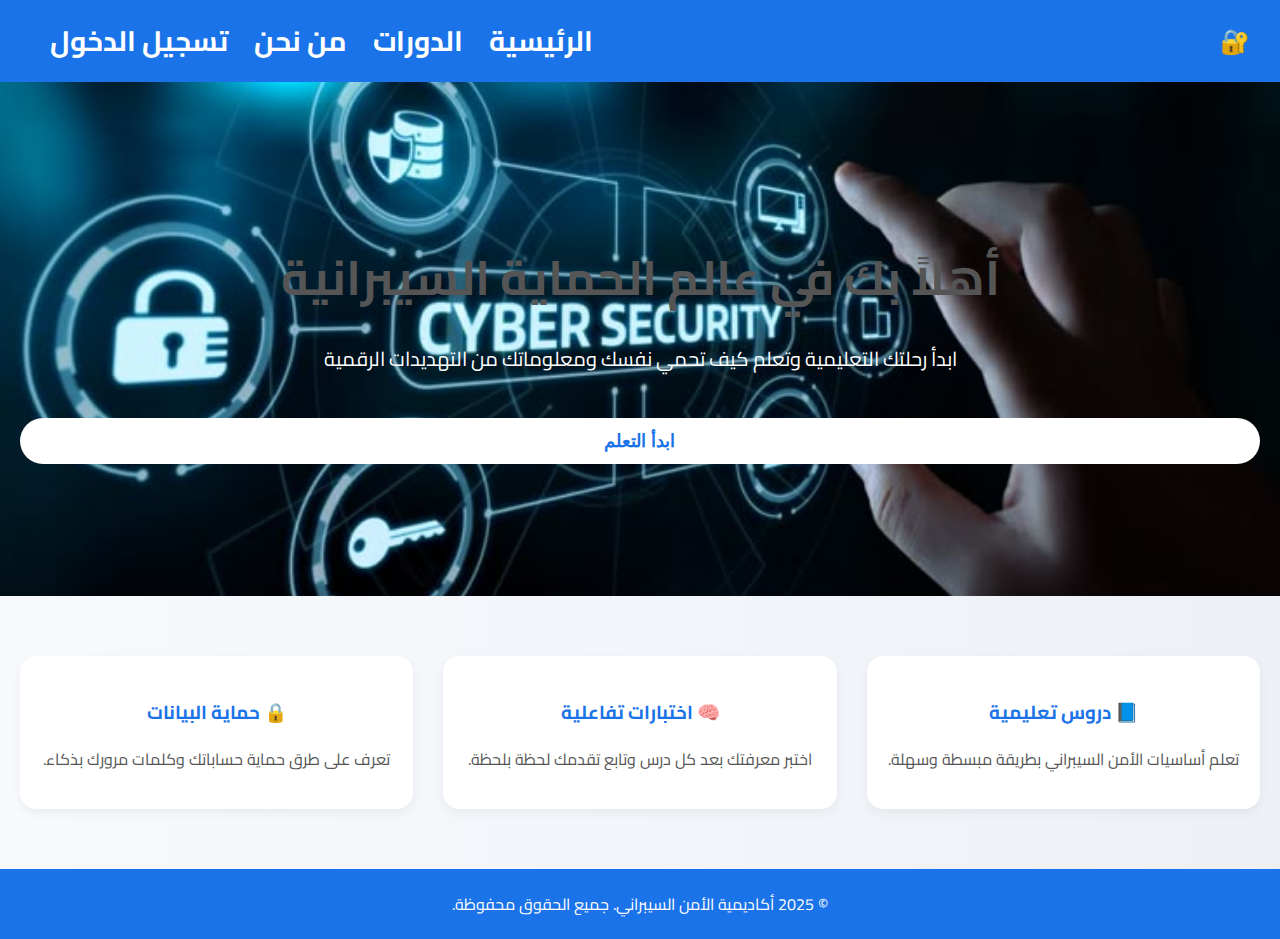
<file: cybersecurity1/index.html>
<!DOCTYPE html>
<html lang="ar" dir="rtl">
<head>
  <meta charset="UTF-8">
  <meta name="viewport" content="width=device-width, initial-scale=1">
  <title>أكاديمية الأمن السيبراني</title>
  <link rel="stylesheet" href="styles.css">
  <style>
    body {
      margin: 0;
      font-family: 'Cairo', sans-serif;
      background-color: #f4f6f9;
    }

    header {
      background-color: #1a73e8;
      color: white;
      display: flex;
      justify-content: space-between;
      align-items: center;
      padding: 15px 30px;
    }

    header h1 {
      margin: 0;
      font-size: 24px;
    }

    nav a {
      color: white;
      text-decoration: none;
      margin-left: 20px;
      font-weight: bold;
    }

    .hero {
      background: url('images/cyber-bg.jpg') center/cover no-repeat;
      color: white;
      padding: 120px 20px;
      text-align: center;
    }

    .hero h2 {
      font-size: 48px;
      margin-bottom: 20px;
    }

    .hero p {
      font-size: 20px;
      margin-bottom: 30px;
    }

    .hero a button {
      font-size: 18px;
      padding: 12px 30px;
      border-radius: 25px;
      background-color: #fff;
      color: #1a73e8;
      border: none;
      font-weight: bold;
      cursor: pointer;
      transition: 0.3s;
    }

    .hero a button:hover {
      background-color: #e6f0ff;
    }

    .features {
      display: grid;
      grid-template-columns: repeat(auto-fit, minmax(250px, 1fr));
      gap: 30px;
      padding: 60px 20px;
      text-align: center;
    }

    .feature-card {
      background-color: #ffffff;
      padding: 20px;
      border-radius: 16px;
      box-shadow: 0 4px 10px rgba(0, 0, 0, 0.05);
    }

    .feature-card h3 {
      color: #1a73e8;
      margin-bottom: 10px;
    }

    .feature-card p {
      font-size: 16px;
      color: #555;
    }

    footer {
      text-align: center;
      padding: 20px;
      background-color: #1a73e8;
      color: white;
    }

    @media (max-width: 600px) {
      .hero h2 {
        font-size: 32px;
      }
      .hero p {
        font-size: 18px;
      }
    }
  </style>
</head>
<body>

  <header>
    <h1>🔐 أكاديمية الأمن السيبراني</h1>
    <nav>
      <a href="index.html">الرئيسية</a>
      <a href="courses.html">الدورات</a>
      <a href="about.html">من نحن</a>
      <a href="login.html">تسجيل الدخول</a>
    </nav>
  </header>

  <div class="hero">
    <h2>أهلاً بك في عالم الحماية السيبرانية</h2>
    <p>ابدأ رحلتك التعليمية وتعلم كيف تحمي نفسك ومعلوماتك من التهديدات الرقمية</p>
    <a href="courses.html"><button>ابدأ التعلم</button></a>
  </div>

  <section class="features">
    <div class="feature-card">
      <h3>📘 دروس تعليمية</h3>
      <p>تعلم أساسيات الأمن السيبراني بطريقة مبسطة وسهلة.</p>
    </div>
    <div class="feature-card">
      <h3>🧠 اختبارات تفاعلية</h3>
      <p>اختبر معرفتك بعد كل درس وتابع تقدمك لحظة بلحظة.</p>
    </div>
    <div class="feature-card">
      <h3>🔒 حماية البيانات</h3>
      <p>تعرف على طرق حماية حساباتك وكلمات مرورك بذكاء.</p>
    </div>
  </section>

  <footer>
    © 2025 أكاديمية الأمن السيبراني. جميع الحقوق محفوظة.
  </footer>

</body>
</html>
</file>
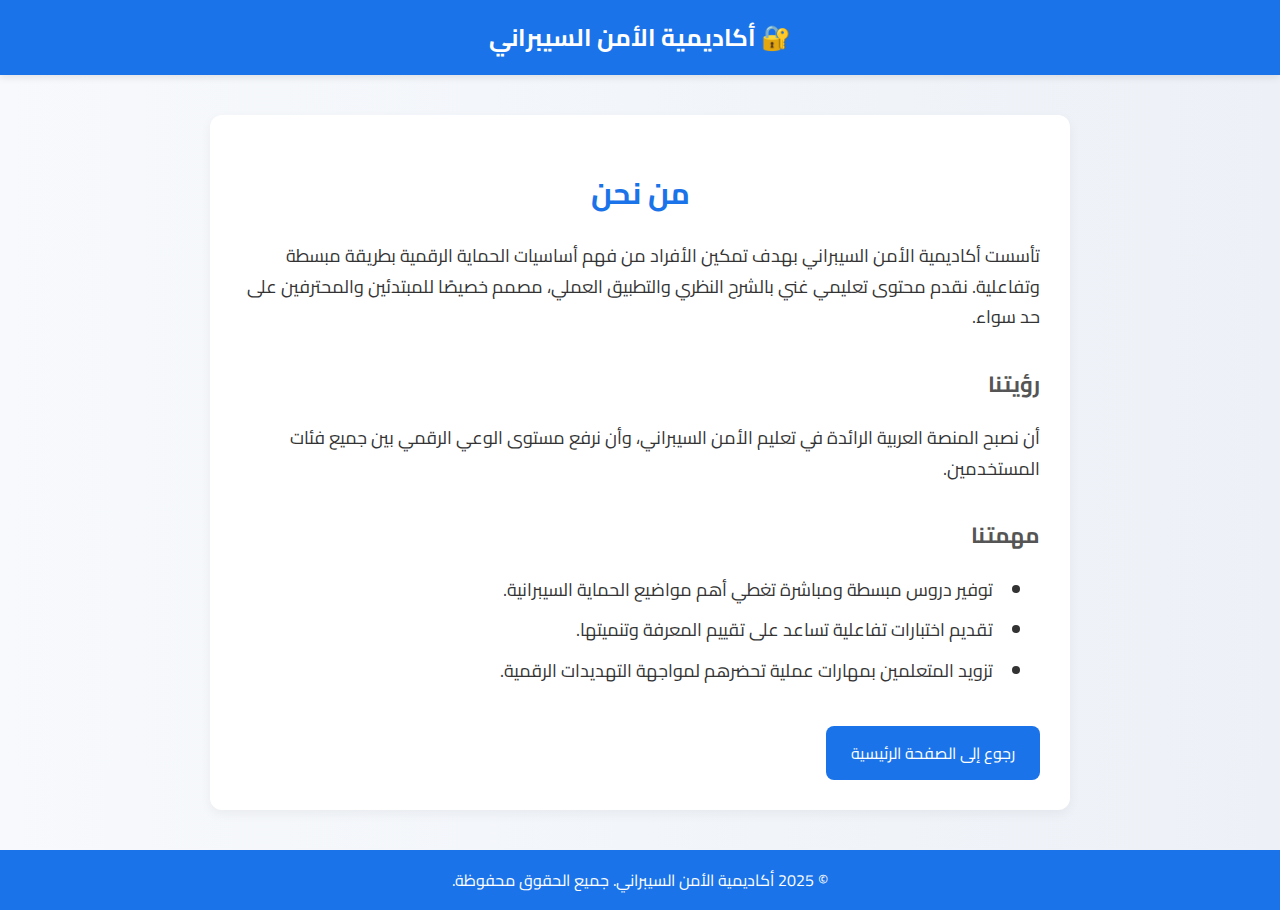
<file: about.html>
<!DOCTYPE html>
<html lang="ar" dir="rtl">
<head>
  <meta charset="UTF-8">
  <meta name="viewport" content="width=device-width, initial-scale=1">
  <title>من نحن - أكاديمية الأمن السيبراني</title>
  <link rel="stylesheet" href="styles.css">
  <style>
    body {
      margin: 0;
      font-family: 'Cairo', sans-serif;
      background-color: #f4f6f9;
      color: #333;
    }
    header {
      background-color: #1a73e8;
      color: white;
      text-align: center;
      padding: 15px;
      font-size: 24px;
      font-weight: bold;
    }
    .about-container {
      max-width: 800px;
      margin: 40px auto;
      background: white;
      padding: 30px;
      border-radius: 12px;
      box-shadow: 0 4px 12px rgba(0,0,0,0.05);
    }
    .about-container h1 {
      color: #1a73e8;
      margin-bottom: 20px;
      text-align: center;
    }
    .about-container p {
      line-height: 1.7;
      margin-bottom: 15px;
      font-size: 18px;
    }
    .about-container ul {
      list-style: disc inside;
      margin-bottom: 20px;
    }
    .about-container ul li {
      margin-bottom: 10px;
    }
    .about-container a.btn {
      display: inline-block;
      margin-top: 20px;
      padding: 12px 25px;
      background-color: #1a73e8;
      color: white;
      text-decoration: none;
      border-radius: 8px;
      transition: 0.3s;
    }
    .about-container a.btn:hover {
      background-color: #155ab6;
    }
    footer {
      text-align: center;
      padding: 15px;
      background: #1a73e8;
      color: white;
      margin-top: 40px;
    }
  </style>
</head>
<body>

  <header>🔐 أكاديمية الأمن السيبراني</header>

  <div class="about-container">
    <h1>من نحن</h1>
    <p>
      تأسست أكاديمية الأمن السيبراني بهدف تمكين الأفراد من فهم أساسيات الحماية الرقمية بطريقة مبسطة وتفاعلية.
      نقدم محتوى تعليمي غني بالشرح النظري والتطبيق العملي، مصمم خصيصًا للمبتدئين والمحترفين على حد سواء.
    </p>
    <h2>رؤيتنا</h2>
    <p>
      أن نصبح المنصة العربية الرائدة في تعليم الأمن السيبراني، وأن نرفع مستوى الوعي الرقمي بين جميع فئات المستخدمين.
    </p>
    <h2>مهمتنا</h2>
    <ul>
      <li>توفير دروس مبسطة ومباشرة تغطي أهم مواضيع الحماية السيبرانية.</li>
      <li>تقديم اختبارات تفاعلية تساعد على تقييم المعرفة وتنميتها.</li>
      <li>تزويد المتعلمين بمهارات عملية تحضرهم لمواجهة التهديدات الرقمية.</li>
    </ul>
    <a href="index.html" class="btn">رجوع إلى الصفحة الرئيسية</a>
  </div>

  <footer>© 2025 أكاديمية الأمن السيبراني. جميع الحقوق محفوظة.</footer>

</body>
</html>
</file>
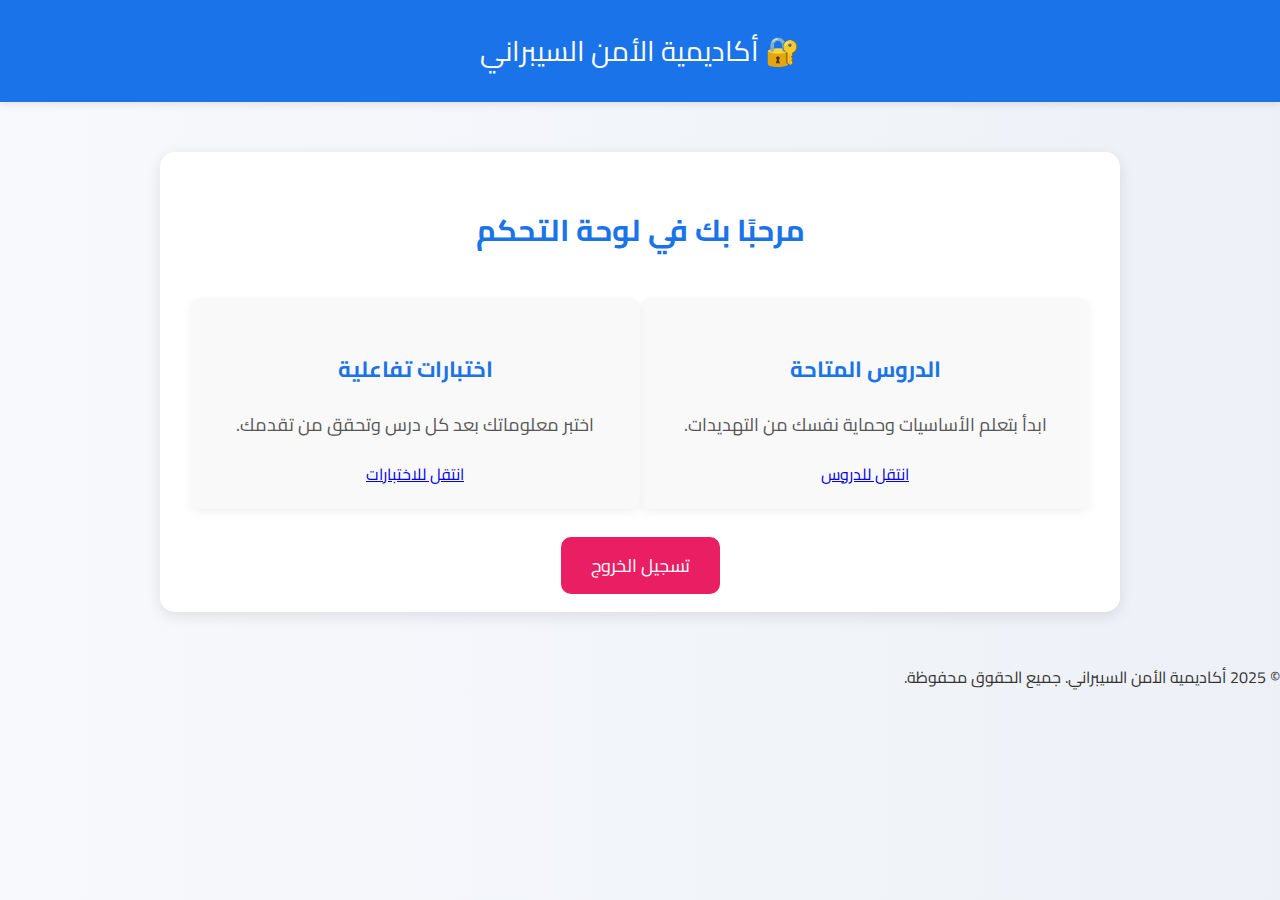
<file: dashboard.html>
<!DOCTYPE html>
<html lang="ar">
<head>
  <meta charset="UTF-8">
  <title>لوحة التحكم</title>
  <link rel="stylesheet" href="styles.css">
  <style>
    .dashboard-container {
      padding: 30px;
      max-width: 900px;
      margin: 50px auto;
      background-color: #fff;
      border-radius: 15px;
      box-shadow: 0 4px 15px rgba(0, 0, 0, 0.1);
    }

    .dashboard-container h1 {
      color: #1a73e8;
      text-align: center;
      margin-bottom: 40px;
    }

    .dashboard-container .menu {
      display: flex;
      justify-content: space-between;
      margin-bottom: 40px;
    }

    .dashboard-container .menu div {
      width: 48%;
      padding: 20px;
      background-color: #f9f9f9;
      border-radius: 10px;
      box-shadow: 0 4px 10px rgba(0, 0, 0, 0.05);
      text-align: center;
    }

    .dashboard-container .menu div h2 {
      color: #1a73e8;
      margin-bottom: 20px;
    }

    .dashboard-container .menu div p {
      color: #555;
      font-size: 18px;
    }

    .dashboard-container .logout-button {
      text-align: center;
      margin-top: 40px;
    }

    .dashboard-container .logout-button a {
      padding: 12px 30px;
      background-color: #e91e63;
      color: white;
      text-decoration: none;
      border-radius: 10px;
      font-size: 18px;
      transition: 0.3s;
    }

    .dashboard-container .logout-button a:hover {
      background-color: #c2185b;
    }
  </style>
</head>
<body>

  <header>🔐 أكاديمية الأمن السيبراني</header>

  <div class="dashboard-container">
    <h1>مرحبًا بك في لوحة التحكم</h1>
    
    <div class="menu">
      <div>
        <h2>الدروس المتاحة</h2>
        <p>ابدأ بتعلم الأساسيات وحماية نفسك من التهديدات.</p>
        <a href="courses.html">انتقل للدروس</a>
      </div>
      <div>
        <h2>اختبارات تفاعلية</h2>
        <p>اختبر معلوماتك بعد كل درس وتحقق من تقدمك.</p>
        <a href="tests.html">انتقل للاختبارات</a>
      </div>
    </div>

    <div class="logout-button">
      <a href="login.html">تسجيل الخروج</a>
    </div>
  </div>

  <footer>© 2025 أكاديمية الأمن السيبراني. جميع الحقوق محفوظة.</footer>

</body>
</html>
</file>
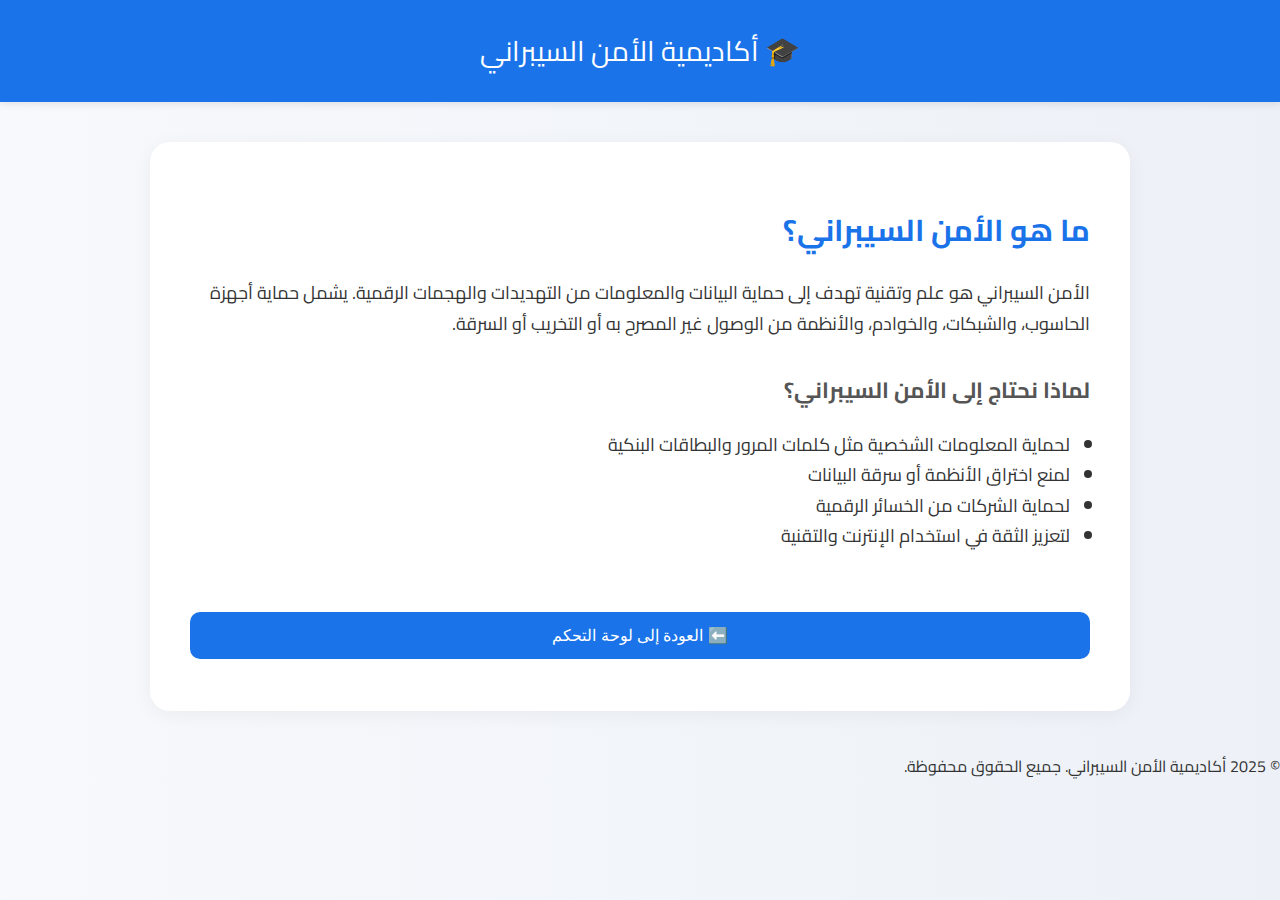
<file: lesson.html>
<!DOCTYPE html>
<html lang="ar">
<head>
  <meta charset="UTF-8">
  <title>ما هو الأمن السيبراني؟</title>
  <link rel="stylesheet" href="styles.css">
</head>
<body>

  <header>🎓 أكاديمية الأمن السيبراني</header>

  <div class="container">
    <h1>ما هو الأمن السيبراني؟</h1>

    <p>
      الأمن السيبراني هو علم وتقنية تهدف إلى حماية البيانات والمعلومات من التهديدات والهجمات الرقمية.
      يشمل حماية أجهزة الحاسوب، والشبكات، والخوادم، والأنظمة من الوصول غير المصرح به أو التخريب أو السرقة.
    </p>

    <h2>لماذا نحتاج إلى الأمن السيبراني؟</h2>
    <ul>
      <li>لحماية المعلومات الشخصية مثل كلمات المرور والبطاقات البنكية</li>
      <li>لمنع اختراق الأنظمة أو سرقة البيانات</li>
      <li>لحماية الشركات من الخسائر الرقمية</li>
      <li>لتعزيز الثقة في استخدام الإنترنت والتقنية</li>
    </ul>

    <br>
    <a href="dashboard.html">
      <button>⬅️ العودة إلى لوحة التحكم</button>
    </a>
  </div>

  <footer>© 2025 أكاديمية الأمن السيبراني. جميع الحقوق محفوظة.</footer>

</body>
</file>
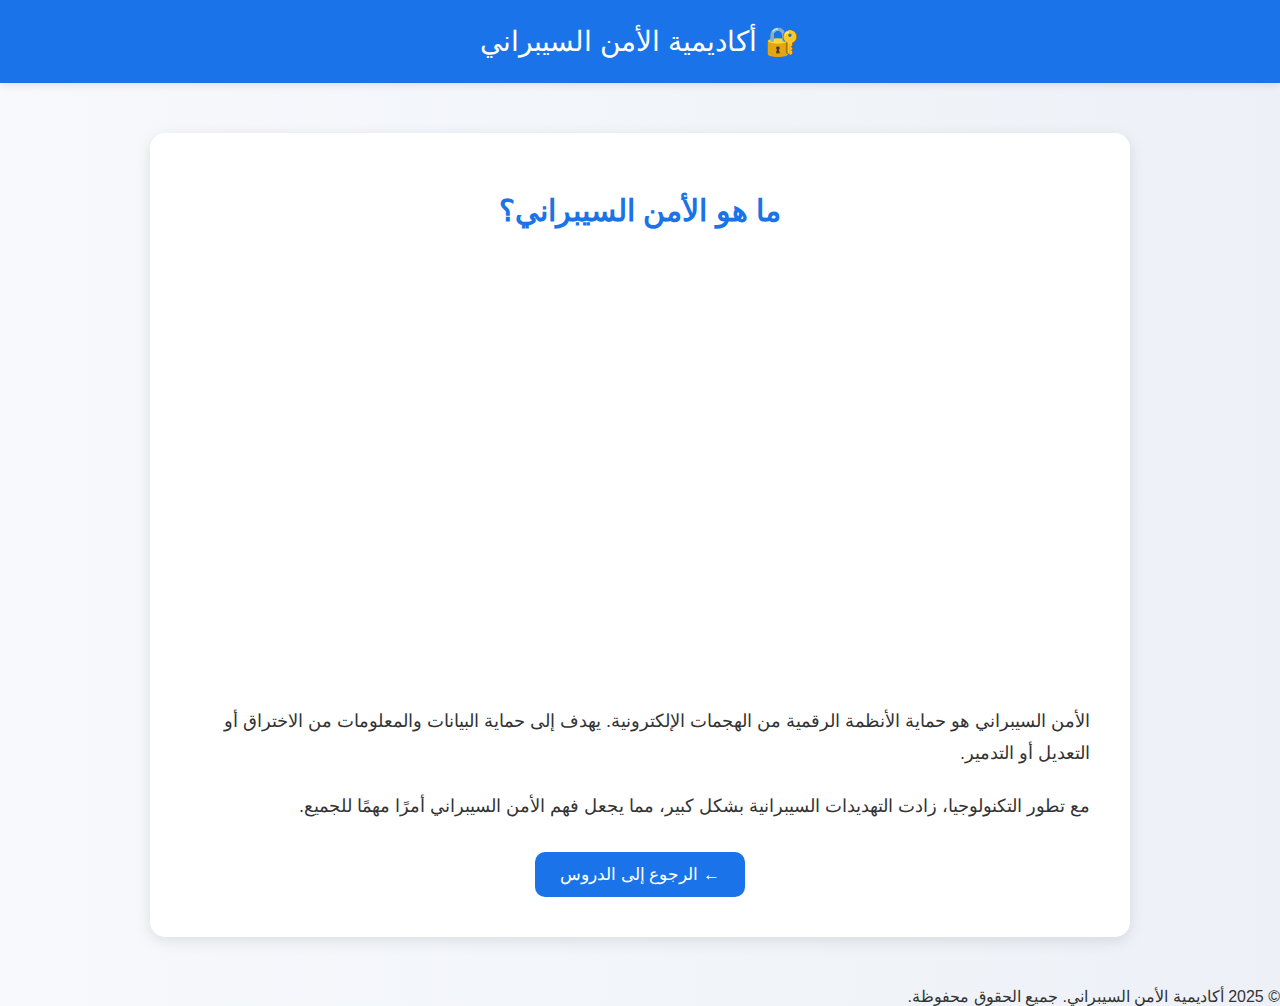
<file: lesson1.html>
<!DOCTYPE html>
<html lang="ar">
<head>
  <meta charset="UTF-8">
  <title>ما هو الأمن السيبراني؟</title>
  <link rel="stylesheet" href="styles.css">
  <style>
    body {
      font-family: 'Arial', sans-serif;
      background-color: #f2f6fc;
      margin: 0;
      padding: 0;
    }

    .lesson-container {
      max-width: 900px;
      margin: 50px auto;
      background-color: #fff;
      padding: 40px;
      border-radius: 15px;
      box-shadow: 0 4px 15px rgba(0, 0, 0, 0.1);
    }

    h1 {
      text-align: center;
      color: #1a73e8;
      margin-bottom: 30px;
    }

    .lesson-video {
      width: 100%;
      border-radius: 10px;
      margin-bottom: 25px;
      height: 400px;
    }

    p {
      font-size: 18px;
      line-height: 1.8;
      color: #333;
      margin-bottom: 20px;
    }

    .back-button {
      display: block;
      width: fit-content;
      margin: 30px auto 0;
      padding: 12px 25px;
      background-color: #1a73e8;
      color: white;
      text-decoration: none;
      border-radius: 10px;
      font-size: 17px;
      transition: 0.3s;
    }

    .back-button:hover {
      background-color: #155ab6;
    }
  </style>
</head>
<body>

  <header>🔐 أكاديمية الأمن السيبراني</header>

  <div class="lesson-container">
    <h1>ما هو الأمن السيبراني؟</h1>

    <!-- تضمين فيديو يوتيوب -->
<iframe class="lesson-video" 
  src="https://www.youtube.com/embed/W4Cl6Lyendg" 
  title="ما هو الأمن السيبراني؟" 
  frameborder="0" 
  allow="accelerometer; autoplay; clipboard-write; encrypted-media; gyroscope; picture-in-picture" 
  allowfullscreen>
</iframe>



    <p>الأمن السيبراني هو حماية الأنظمة الرقمية من الهجمات الإلكترونية. يهدف إلى حماية البيانات والمعلومات من الاختراق أو التعديل أو التدمير.</p>

    <p>مع تطور التكنولوجيا، زادت التهديدات السيبرانية بشكل كبير، مما يجعل فهم الأمن السيبراني أمرًا مهمًا للجميع.</p>

    <a class="back-button" href="courses.html">← الرجوع إلى الدروس</a>
  </div>

  <footer>© 2025 أكاديمية الأمن السيبراني. جميع الحقوق محفوظة.</footer>

</body>
</html>
</file>
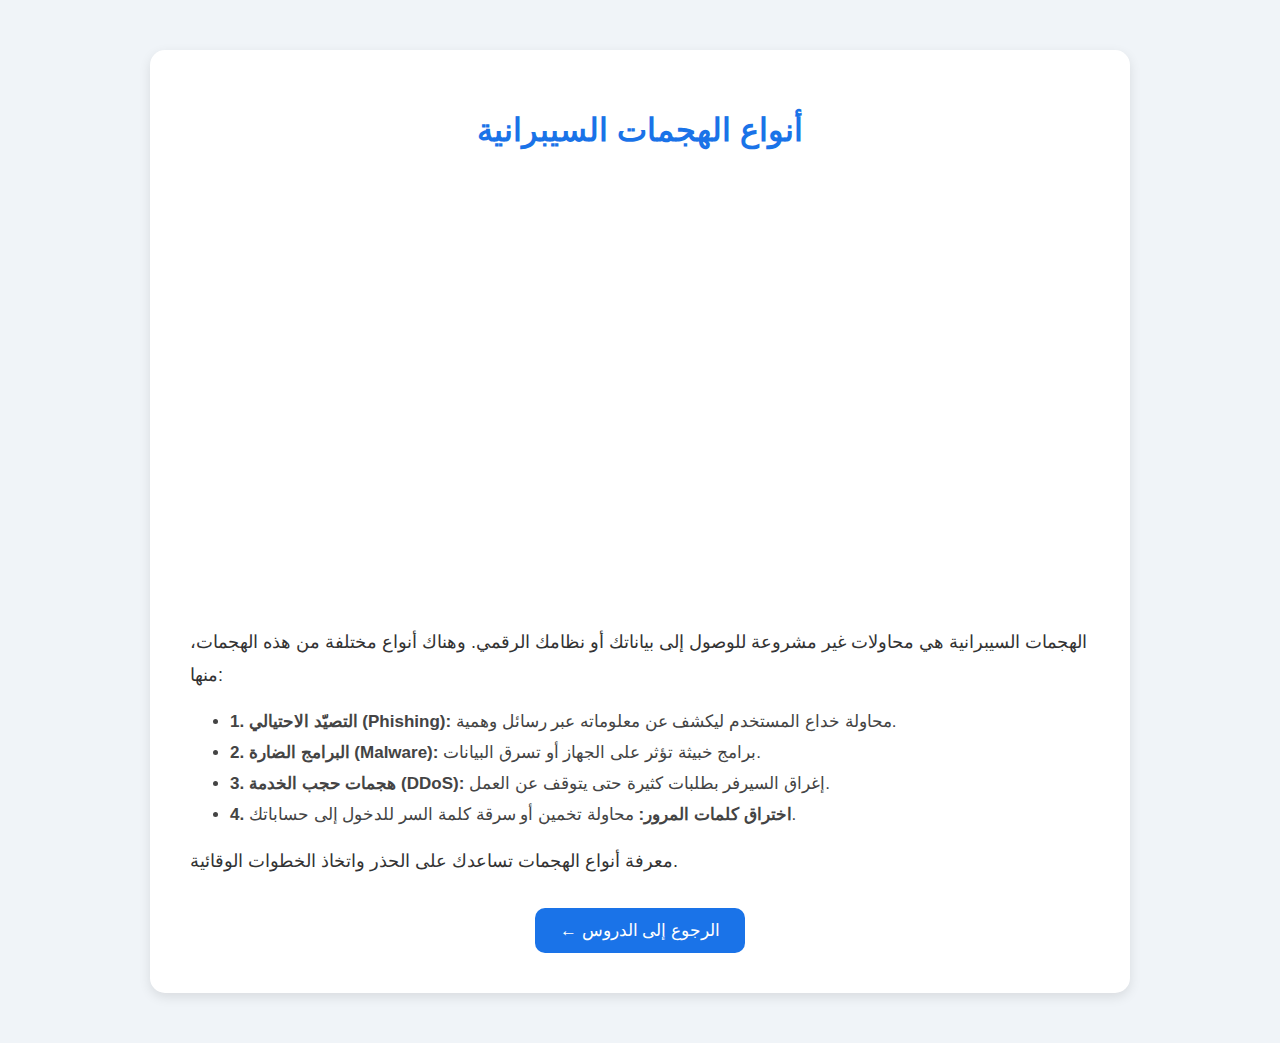
<file: lesson2.html>
<!DOCTYPE html>
<html lang="ar">
<head>
  <meta charset="UTF-8">
  <title>أنواع الهجمات السيبرانية</title>
  <style>
    body {
      font-family: 'Arial', sans-serif;
      background-color: #f0f4f8;
      margin: 0;
      padding: 0;
    }

    .lesson-container {
      max-width: 900px;
      margin: 50px auto;
      background-color: #fff;
      padding: 40px;
      border-radius: 15px;
      box-shadow: 0 4px 12px rgba(0, 0, 0, 0.1);
    }

    h1 {
      text-align: center;
      color: #1a73e8;
      margin-bottom: 30px;
    }

    .lesson-video {
      width: 100%;
      border-radius: 10px;
      margin-bottom: 25px;
      height: 400px;
    }

    p {
      font-size: 18px;
      line-height: 1.8;
      color: #333;
      margin-bottom: 20px;
    }

    ul {
      font-size: 17px;
      color: #444;
      margin-bottom: 20px;
      padding-right: 20px;
    }

    ul li {
      margin-bottom: 10px;
    }

    .back-button {
      display: block;
      width: fit-content;
      margin: 30px auto 0;
      padding: 12px 25px;
      background-color: #1a73e8;
      color: white;
      text-decoration: none;
      border-radius: 10px;
      font-size: 17px;
      transition: 0.3s;
    }

    .back-button:hover {
      background-color: #155ab6;
    }
  </style>
</head>
<body>

  <div class="lesson-container">
    <h1>أنواع الهجمات السيبرانية</h1>
<iframe class="lesson-video" 
  src="https://www.youtube.com/embed/KSyhgPVx9Dg" 
  title="أنواع الهجمات السيبرانية" 
  frameborder="0" 
  allow="accelerometer; autoplay; clipboard-write; encrypted-media; gyroscope; picture-in-picture" 
  allowfullscreen>
</iframe>
  </iframe>

    <p>الهجمات السيبرانية هي محاولات غير مشروعة للوصول إلى بياناتك أو نظامك الرقمي. وهناك أنواع مختلفة من هذه الهجمات، منها:</p>

    <ul>
      <li><strong>1. التصيّد الاحتيالي (Phishing):</strong> محاولة خداع المستخدم ليكشف عن معلوماته عبر رسائل وهمية.</li>
      <li><strong>2. البرامج الضارة (Malware):</strong> برامج خبيثة تؤثر على الجهاز أو تسرق البيانات.</li>
      <li><strong>3. هجمات حجب الخدمة (DDoS):</strong> إغراق السيرفر بطلبات كثيرة حتى يتوقف عن العمل.</li>
      <li><strong>4. اختراق كلمات المرور:</strong> محاولة تخمين أو سرقة كلمة السر للدخول إلى حساباتك.</li>
    </ul>

    <p>معرفة أنواع الهجمات تساعدك على الحذر واتخاذ الخطوات الوقائية.</p>

    <a class="back-button" href="courses.html">← الرجوع إلى الدروس</a>
  </div>

</body>
</html>
</file>
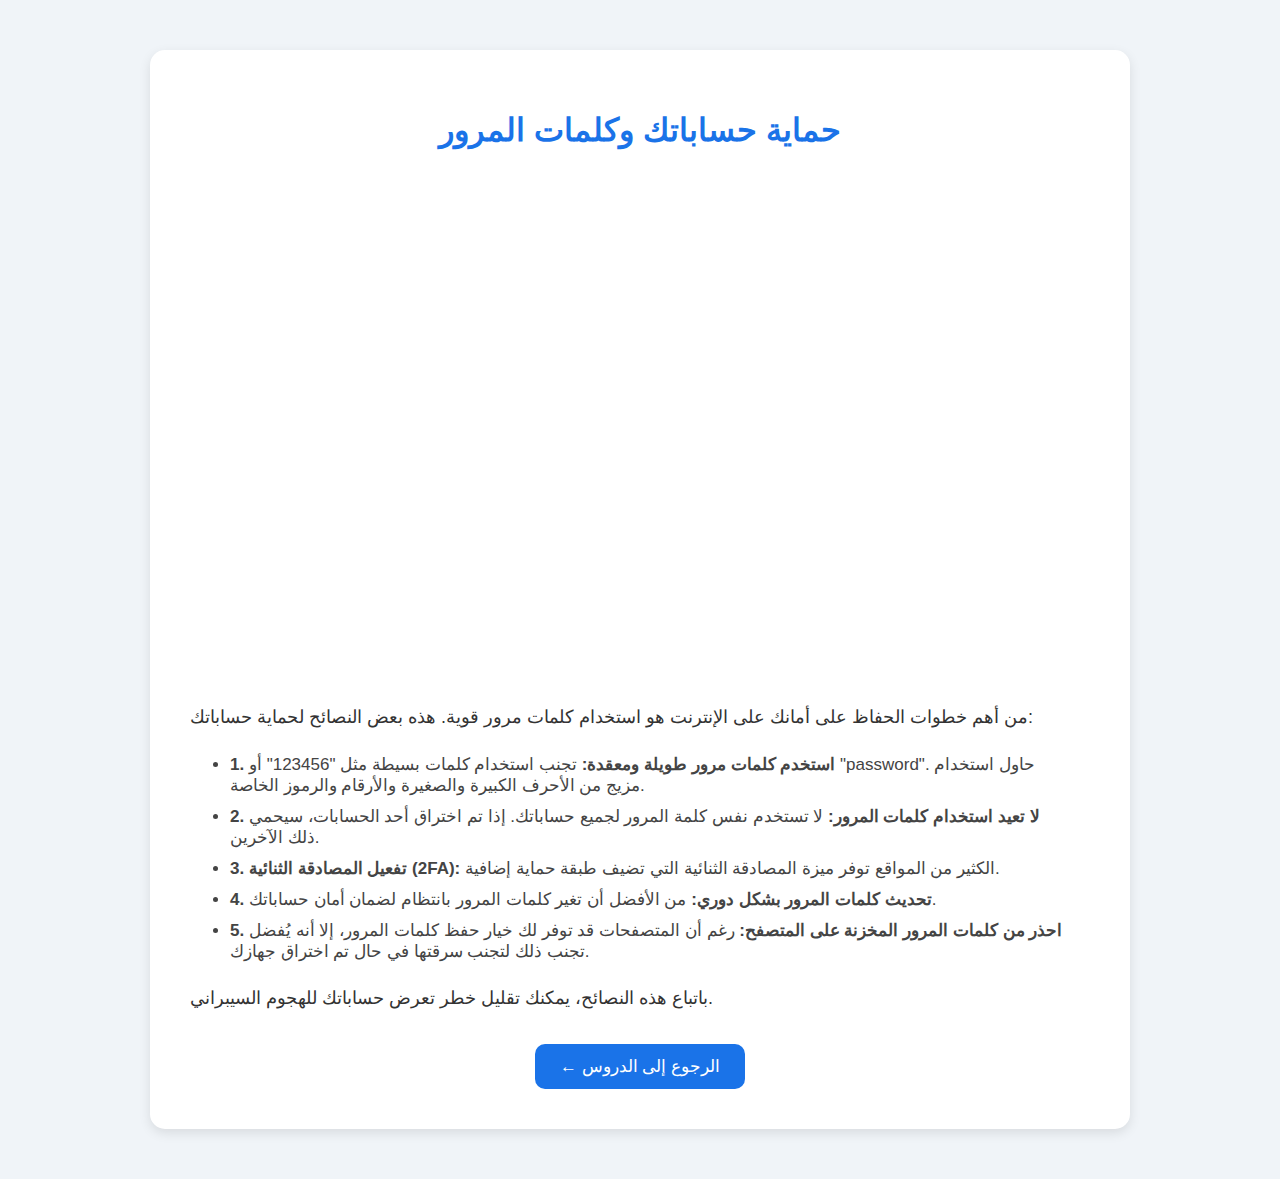
<file: lesson3.html>
<!DOCTYPE html>
<html lang="ar">
<head>
  <meta charset="UTF-8">
  <title>حماية حساباتك وكلمات المرور</title>
  <style>
    body {
      font-family: 'Arial', sans-serif;
      background-color: #f0f4f8;
      margin: 0;
      padding: 0;
    }

    .lesson-container {
      max-width: 900px;
      margin: 50px auto;
      background-color: #fff;
      padding: 40px;
      border-radius: 15px;
      box-shadow: 0 4px 12px rgba(0, 0, 0, 0.1);
    }

    h1 {
      text-align: center;
      color: #1a73e8;
      margin-bottom: 30px;
    }

    p {
      font-size: 18px;
      line-height: 1.8;
      color: #333;
      margin-bottom: 20px;
    }

    ul {
      font-size: 17px;
      color: #444;
      margin-bottom: 20px;
      padding-right: 20px;
    }

    ul li {
      margin-bottom: 10px;
    }

    .back-button {
      display: block;
      width: fit-content;
      margin: 30px auto 0;
      padding: 12px 25px;
      background-color: #1a73e8;
      color: white;
      text-decoration: none;
      border-radius: 10px;
      font-size: 17px;
      transition: 0.3s;
    }

    .back-button:hover {
      background-color: #155ab6;
    }
  </style>
</head>
<body>

  <div class="lesson-container">
    <h1>حماية حساباتك وكلمات المرور</h1>

    <!-- تضمين الفيديو باستخدام رابط صحيح -->
 <iframe src="https://player.vimeo.com/video/123456789" width="100%" height="500" frameborder="0" allow="autoplay; fullscreen" allowfullscreen></iframe>



    <p>من أهم خطوات الحفاظ على أمانك على الإنترنت هو استخدام كلمات مرور قوية. هذه بعض النصائح لحماية حساباتك:</p>

    <ul>
      <li><strong>1. استخدم كلمات مرور طويلة ومعقدة:</strong> تجنب استخدام كلمات بسيطة مثل "123456" أو "password". حاول استخدام مزيج من الأحرف الكبيرة والصغيرة والأرقام والرموز الخاصة.</li>
      <li><strong>2. لا تعيد استخدام كلمات المرور:</strong> لا تستخدم نفس كلمة المرور لجميع حساباتك. إذا تم اختراق أحد الحسابات، سيحمي ذلك الآخرين.</li>
      <li><strong>3. تفعيل المصادقة الثنائية (2FA):</strong> الكثير من المواقع توفر ميزة المصادقة الثنائية التي تضيف طبقة حماية إضافية.</li>
      <li><strong>4. تحديث كلمات المرور بشكل دوري:</strong> من الأفضل أن تغير كلمات المرور بانتظام لضمان أمان حساباتك.</li>
      <li><strong>5. احذر من كلمات المرور المخزنة على المتصفح:</strong> رغم أن المتصفحات قد توفر لك خيار حفظ كلمات المرور، إلا أنه يُفضل تجنب ذلك لتجنب سرقتها في حال تم اختراق جهازك.</li>
    </ul>

    <p>باتباع هذه النصائح، يمكنك تقليل خطر تعرض حساباتك للهجوم السيبراني.</p>

    <a class="back-button" href="courses.html">← الرجوع إلى الدروس</a>
  </div>

</body>
</html>
</file>
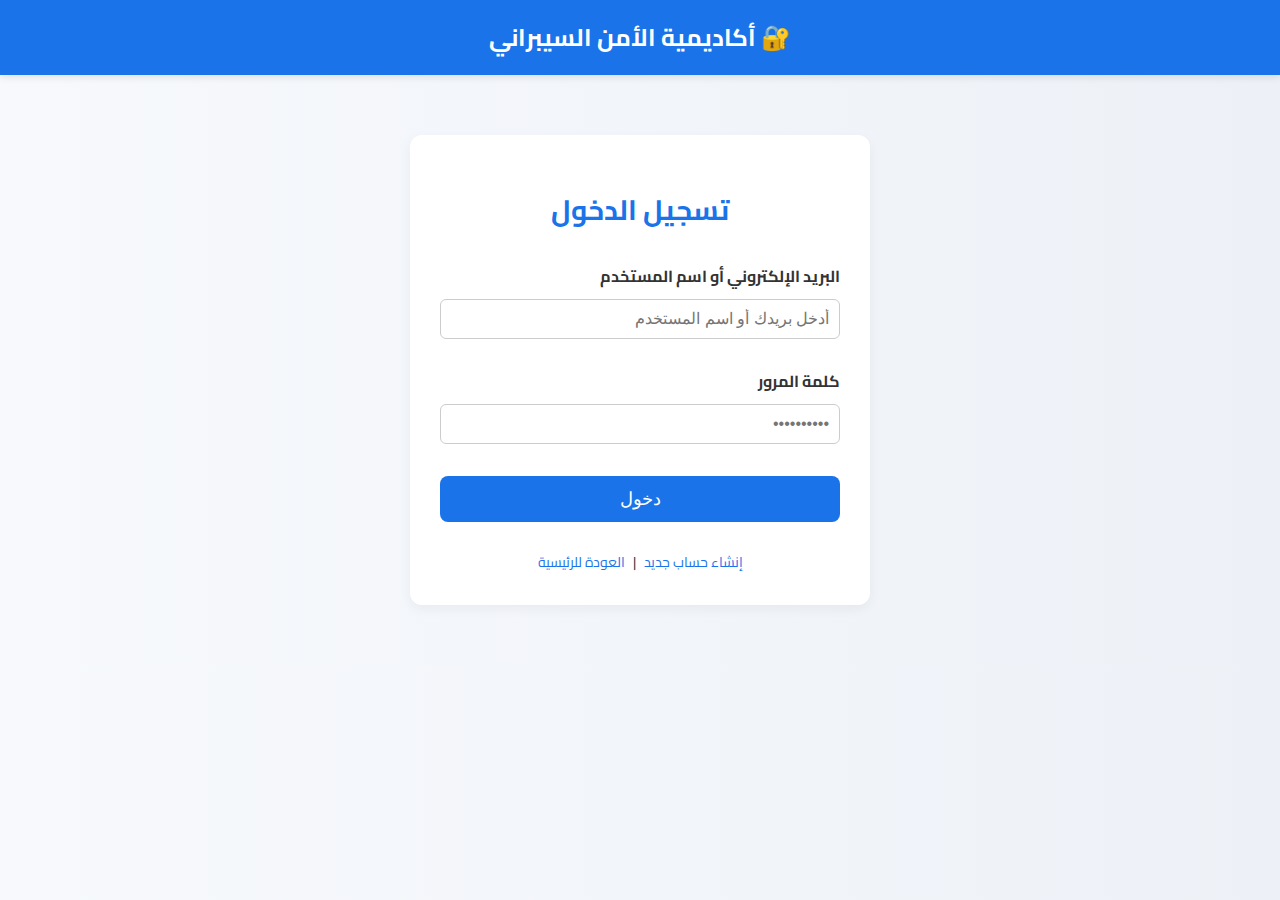
<file: login.html>
<!DOCTYPE html>
<html lang="ar" dir="rtl">
<head>
  <meta charset="UTF-8">
  <meta name="viewport" content="width=device-width, initial-scale=1">
  <title>تسجيل الدخول – أكاديمية الأمن السيبراني</title>
  <link rel="stylesheet" href="styles.css">
  <style>
    body {
      margin: 0;
      font-family: 'Cairo', sans-serif;
      background-color: #f4f6f9;
      color: #333;
    }
    header {
      background-color: #1a73e8;
      color: white;
      text-align: center;
      padding: 15px;
      font-size: 24px;
      font-weight: bold;
    }
    .login-container {
      max-width: 400px;
      margin: 60px auto;
      background: white;
      padding: 30px;
      border-radius: 12px;
      box-shadow: 0 4px 12px rgba(0,0,0,0.05);
    }
    .login-container h1 {
      text-align: center;
      color: #1a73e8;
      margin-bottom: 25px;
      font-size: 28px;
    }
    .login-container label {
      display: block;
      margin-top: 15px;
      font-weight: bold;
    }
    .login-container input {
      width: 100%;
      padding: 10px;
      margin-top: 8px;
      border: 1px solid #ccc;
      border-radius: 6px;
      box-sizing: border-box;
      font-size: 16px;
    }
    .login-container .btn {
      width: 100%;
      padding: 12px;
      margin-top: 20px;
      background-color: #1a73e8;
      color: white;
      border: none;
      border-radius: 8px;
      font-size: 18px;
      cursor: pointer;
      transition: background-color .3s;
    }
    .login-container .btn:hover {
      background-color: #155ab6;
    }
    .login-container .links {
      text-align: center;
      margin-top: 15px;
      font-size: 14px;
    }
    .login-container .links a {
      color: #1a73e8;
      text-decoration: none;
      margin: 0 5px;
    }
    .login-container .links a:hover {
      text-decoration: underline;
    }
  </style>
</head>
<body>

  <header>🔐 أكاديمية الأمن السيبراني</header>

  <div class="login-container">
    <h1>تسجيل الدخول</h1>
    <form action="dashboard.html" method="POST">
      <label for="username">البريد الإلكتروني أو اسم المستخدم</label>
      <input type="text" id="username" name="username" placeholder="أدخل بريدك أو اسم المستخدم" required>

      <label for="password">كلمة المرور</label>
      <input type="password" id="password" name="password" placeholder="••••••••••" required>

      <button type="submit" class="btn">دخول</button>
    </form>
    <div class="links">
      <a href="signup.html">إنشاء حساب جديد</a> |
      <a href="index.html">العودة للرئيسية</a>
    </div>
  </div>

</body>
</html>
</file>
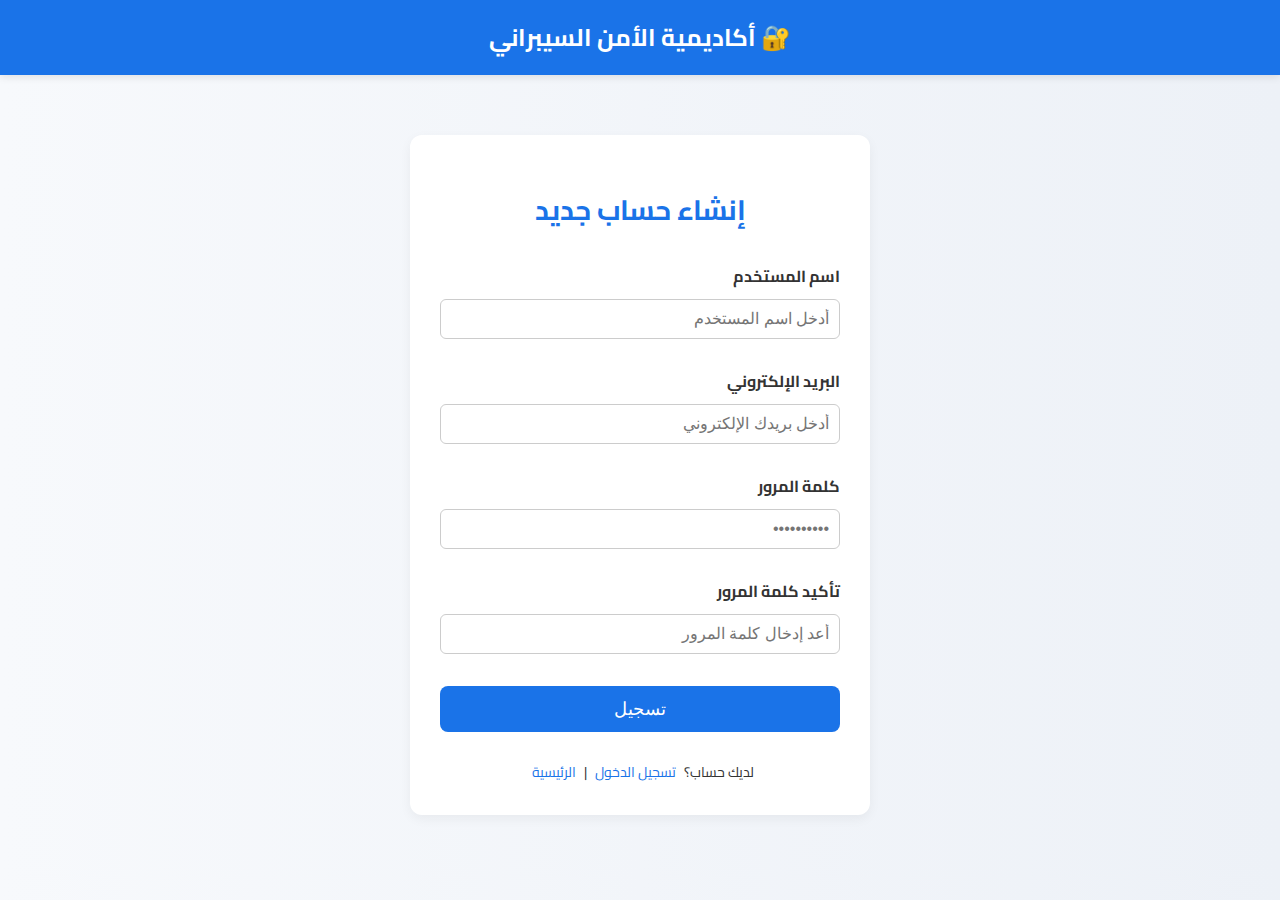
<file: signup.html>
<!DOCTYPE html>
<html lang="ar" dir="rtl">
<head>
  <meta charset="UTF-8">
  <meta name="viewport" content="width=device-width, initial-scale=1">
  <title>إنشاء حساب – أكاديمية الأمن السيبراني</title>
  <link rel="stylesheet" href="styles.css">
  <style>
    body {
      margin: 0;
      font-family: 'Cairo', sans-serif;
      background-color: #f4f6f9;
      color: #333;
    }
    header {
      background-color: #1a73e8;
      color: white;
      text-align: center;
      padding: 15px;
      font-size: 24px;
      font-weight: bold;
    }
    .signup-container {
      max-width: 400px;
      margin: 60px auto;
      background: white;
      padding: 30px;
      border-radius: 12px;
      box-shadow: 0 4px 12px rgba(0,0,0,0.05);
    }
    .signup-container h1 {
      text-align: center;
      color: #1a73e8;
      margin-bottom: 25px;
      font-size: 28px;
    }
    .signup-container label {
      display: block;
      margin-top: 15px;
      font-weight: bold;
    }
    .signup-container input {
      width: 100%;
      padding: 10px;
      margin-top: 8px;
      border: 1px solid #ccc;
      border-radius: 6px;
      box-sizing: border-box;
      font-size: 16px;
    }
    .signup-container .btn {
      width: 100%;
      padding: 12px;
      margin-top: 20px;
      background-color: #1a73e8;
      color: white;
      border: none;
      border-radius: 8px;
      font-size: 18px;
      cursor: pointer;
      transition: background-color .3s;
    }
    .signup-container .btn:hover {
      background-color: #155ab6;
    }
    .signup-container .links {
      text-align: center;
      margin-top: 15px;
      font-size: 14px;
    }
    .signup-container .links a {
      color: #1a73e8;
      text-decoration: none;
      margin: 0 5px;
    }
    .signup-container .links a:hover {
      text-decoration: underline;
    }
  </style>
</head>
<body>

  <header>🔐 أكاديمية الأمن السيبراني</header>

  <div class="signup-container">
    <h1>إنشاء حساب جديد</h1>
    <form action="welcome.html" method="POST">
      <label for="username">اسم المستخدم</label>
      <input type="text" id="username" name="username" placeholder="أدخل اسم المستخدم" required>

      <label for="email">البريد الإلكتروني</label>
      <input type="email" id="email" name="email" placeholder="أدخل بريدك الإلكتروني" required>

      <label for="password">كلمة المرور</label>
      <input type="password" id="password" name="password" placeholder="••••••••••" required>

      <label for="confirm-password">تأكيد كلمة المرور</label>
      <input type="password" id="confirm-password" name="confirm-password" placeholder="أعد إدخال كلمة المرور" required>

      <button type="submit" class="btn">تسجيل</button>
    </form>
    <div class="links">
      لديك حساب؟ <a href="login.html">تسجيل الدخول</a> | <a href="index.html">الرئيسية</a>
    </div>
  </div>

</body>
</html>
</file>
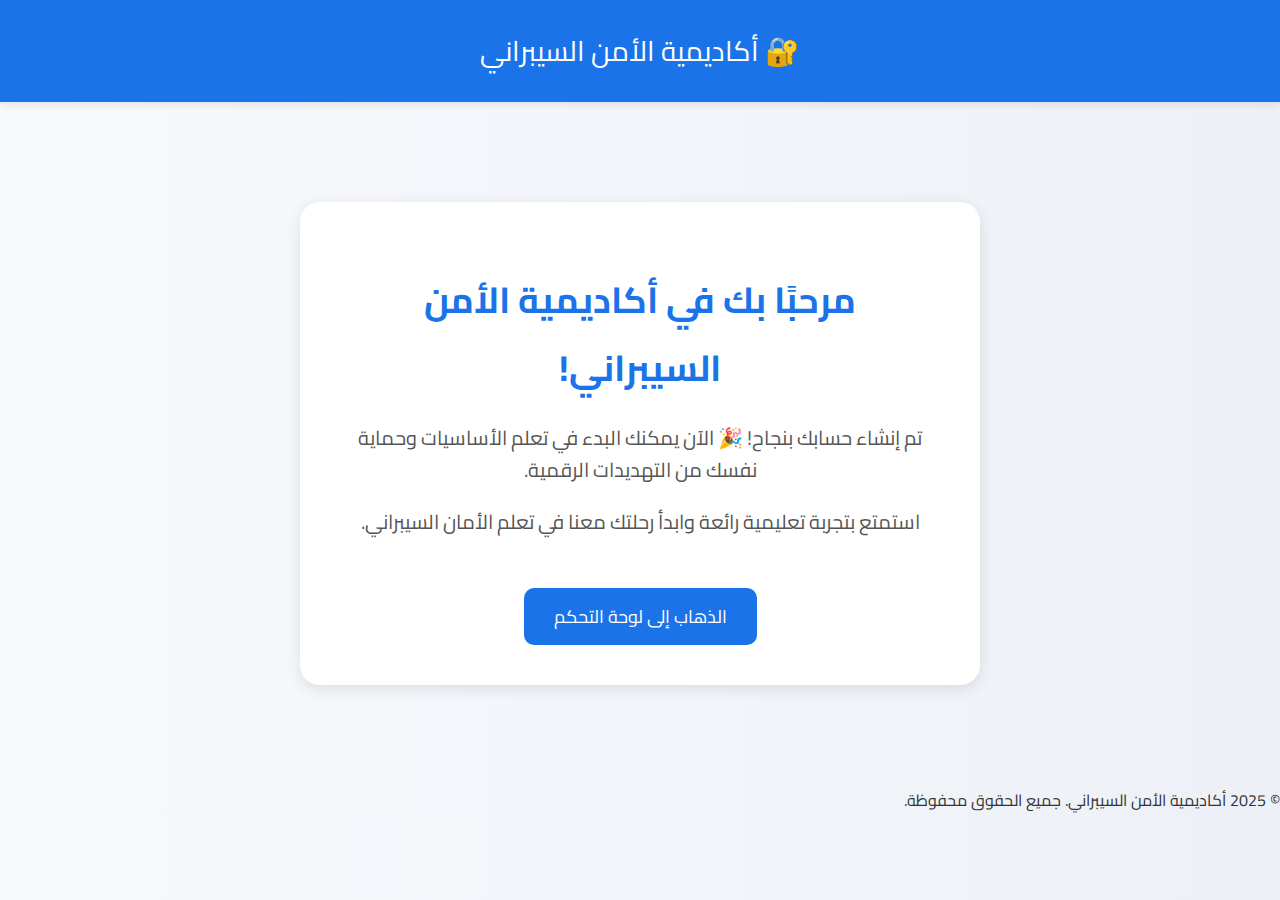
<file: welcome.html>
<!DOCTYPE html>
<html lang="ar">
<head>
  <meta charset="UTF-8">
  <title>مرحبًا بك في أكاديميتنا!</title>
  <link rel="stylesheet" href="styles.css">
  <style>
    .welcome-container {
      max-width: 600px;
      margin: 100px auto;
      text-align: center;
      background-color: #fff;
      padding: 40px;
      border-radius: 20px;
      box-shadow: 0 4px 15px rgba(0, 0, 0, 0.1);
    }

    .welcome-container h1 {
      color: #1a73e8;
      font-size: 36px;
      margin-bottom: 20px;
    }

    .welcome-container p {
      font-size: 20px;
      line-height: 1.6;
      color: #555;
    }

    .welcome-container a {
      display: inline-block;
      margin-top: 30px;
      padding: 12px 30px;
      background-color: #1a73e8;
      color: white;
      text-decoration: none;
      border-radius: 10px;
      font-size: 18px;
      transition: 0.3s;
    }

    .welcome-container a:hover {
      background-color: #155ab6;
    }
  </style>
</head>
<body>

  <header>🔐 أكاديمية الأمن السيبراني</header>

  <div class="welcome-container">
    <h1>مرحبًا بك في أكاديمية الأمن السيبراني!</h1>
    <p>تم إنشاء حسابك بنجاح! 🎉 الآن يمكنك البدء في تعلم الأساسيات وحماية نفسك من التهديدات الرقمية.</p>
    <p>استمتع بتجربة تعليمية رائعة وابدأ رحلتك معنا في تعلم الأمان السيبراني.</p>
    <a href="dashboard.html">الذهاب إلى لوحة التحكم</a>
  </div>

  <footer>© 2025 أكاديمية الأمن السيبراني. جميع الحقوق محفوظة.</footer>

</body>
</html>
</file>
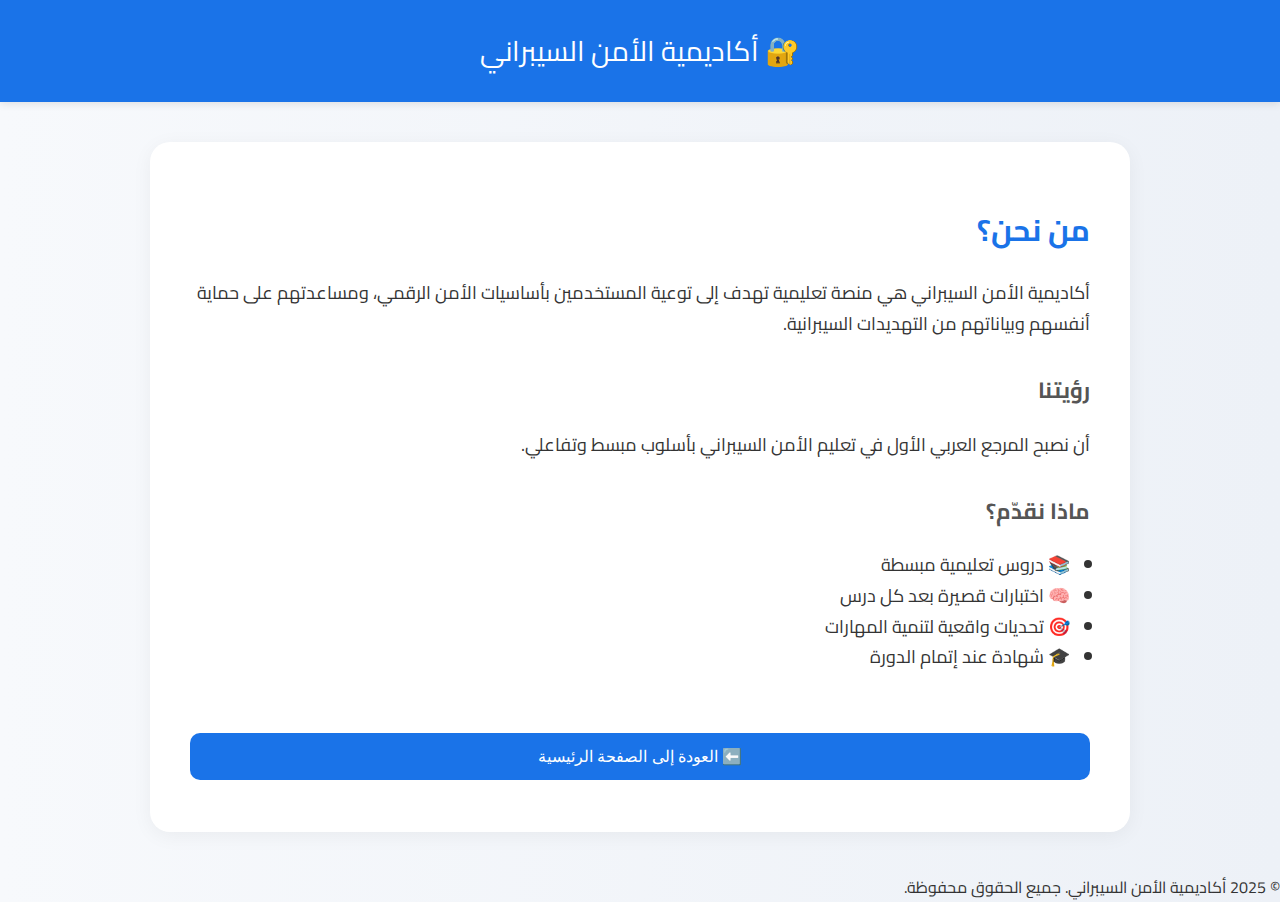
<file: cybersecurity1/about.html>
<!DOCTYPE html>
<html lang="ar">
<head>
  <meta charset="UTF-8">
  <title>حول الأكاديمية</title>
  <link rel="stylesheet" href="styles.css">
</head>
<body>

  <header>🔐 أكاديمية الأمن السيبراني</header>

  <div class="container">
    <h1>من نحن؟</h1>
    <p>
      أكاديمية الأمن السيبراني هي منصة تعليمية تهدف إلى توعية المستخدمين بأساسيات الأمن الرقمي، ومساعدتهم على حماية أنفسهم وبياناتهم من التهديدات السيبرانية.
    </p>

    <h2>رؤيتنا</h2>
    <p>
      أن نصبح المرجع العربي الأول في تعليم الأمن السيبراني بأسلوب مبسط وتفاعلي.
    </p>

    <h2>ماذا نقدّم؟</h2>
    <ul>
      <li>📚 دروس تعليمية مبسطة</li>
      <li>🧠 اختبارات قصيرة بعد كل درس</li>
      <li>🎯 تحديات واقعية لتنمية المهارات</li>
      <li>🎓 شهادة عند إتمام الدورة</li>
    </ul>

    <br>
    <a href="index.html"><button>⬅️ العودة إلى الصفحة الرئيسية</button></a>
  </div>

  <footer>© 2025 أكاديمية الأمن السيبراني. جميع الحقوق محفوظة.</footer>

</body>
</html>
</file>
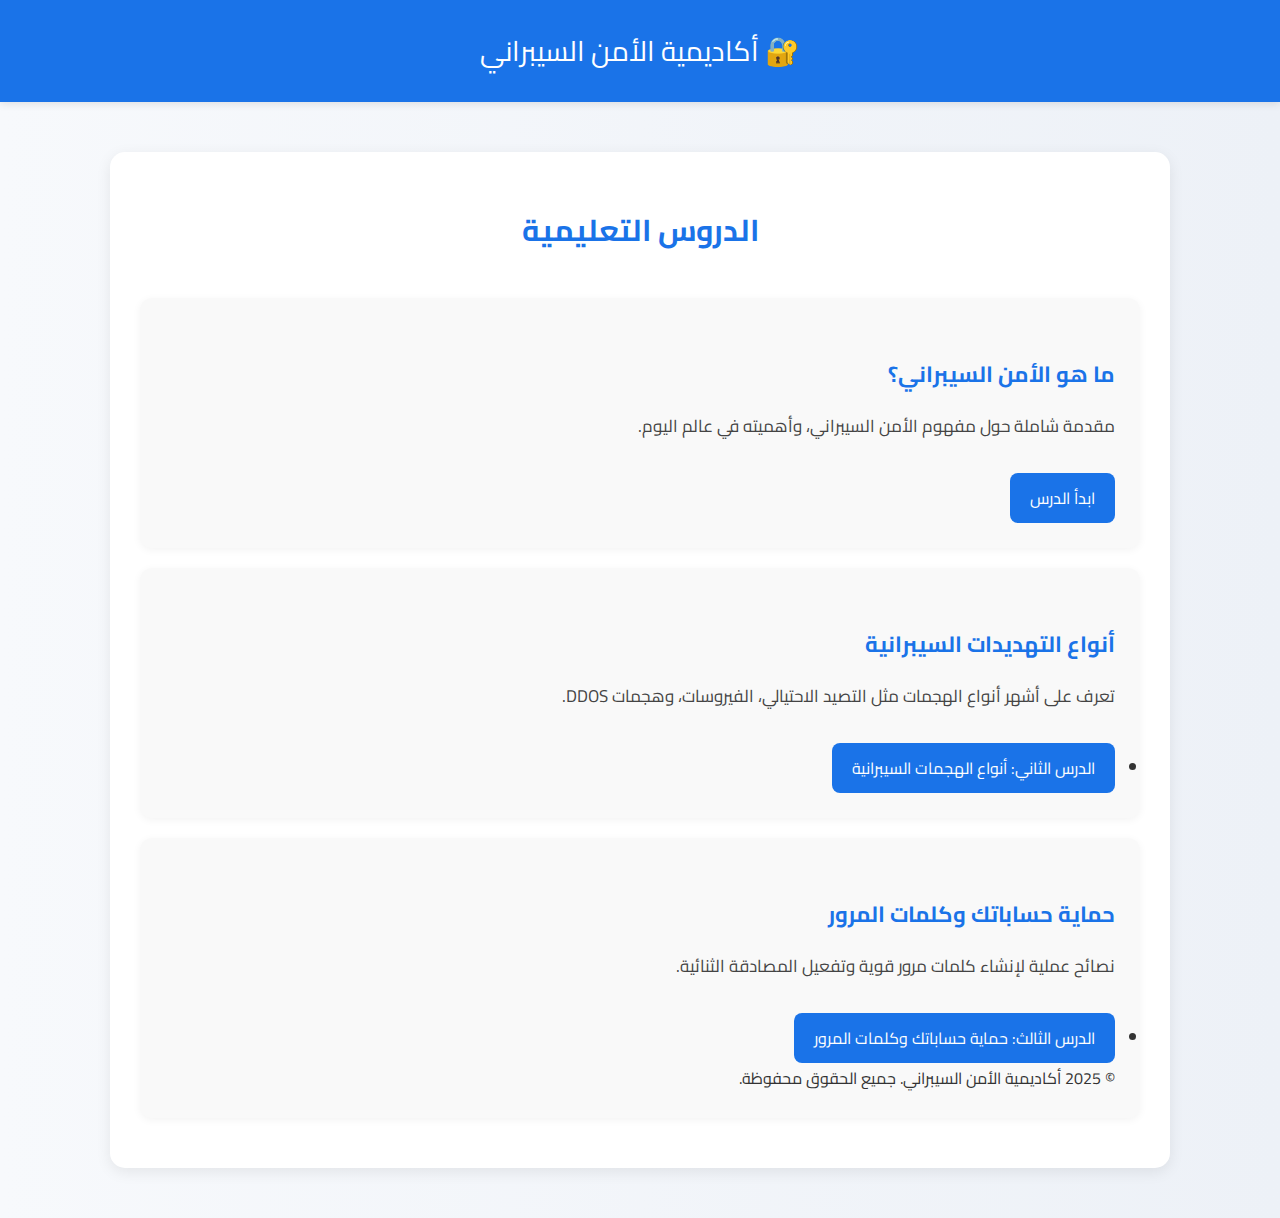
<file: cybersecurity1/courses.html>
<!DOCTYPE html>
<html lang="ar">
<head>
  <meta charset="UTF-8">
  <title>الدروس التعليمية</title>
  <link rel="stylesheet" href="styles.css">
  <style>
    .courses-container {
      max-width: 1000px;
      margin: 50px auto;
      padding: 30px;
      background-color: #fff;
      border-radius: 15px;
      box-shadow: 0 4px 15px rgba(0, 0, 0, 0.08);
    }

    .courses-container h1 {
      text-align: center;
      color: #1a73e8;
      margin-bottom: 40px;
    }

    .course-card {
      background-color: #f9f9f9;
      margin-bottom: 20px;
      padding: 25px;
      border-radius: 12px;
      box-shadow: 0 2px 8px rgba(0, 0, 0, 0.05);
      transition: 0.3s;
    }

    .course-card:hover {
      background-color: #eef6ff;
    }

    .course-card h2 {
      margin-bottom: 10px;
      color: #1a73e8;
    }

    .course-card p {
      color: #444;
      font-size: 17px;
    }

    .course-card a {
      display: inline-block;
      margin-top: 15px;
      text-decoration: none;
      color: #fff;
      background-color: #1a73e8;
      padding: 10px 20px;
      border-radius: 8px;
      transition: 0.3s;
    }

    .course-card a:hover {
      background-color: #155ab6;
    }
  </style>
</head>
<body>

  <header>🔐 أكاديمية الأمن السيبراني</header>

  <div class="courses-container">
    <h1>الدروس التعليمية</h1>

    <div class="course-card">
      <h2>ما هو الأمن السيبراني؟</h2>

      <p>مقدمة شاملة حول مفهوم الأمن السيبراني، وأهميته في عالم اليوم.</p>
      <a href="lesson1.html">ابدأ الدرس</a>
    </div>

    <div class="course-card">
      <h2>أنواع التهديدات السيبرانية</h2>
      <p>تعرف على أشهر أنواع الهجمات مثل التصيد الاحتيالي، الفيروسات، وهجمات DDOS.</p>
        <li><a href="lesson2.html">الدرس الثاني: أنواع الهجمات السيبرانية</a></li>

    </div>

    <div class="course-card">
      <h2>حماية حساباتك وكلمات المرور</h2>
      <p>نصائح عملية لإنشاء كلمات مرور قوية وتفعيل المصادقة الثنائية.</p>
      <li><a href="lesson3.html">الدرس الثالث: حماية حساباتك وكلمات المرور</a></li>

  <footer>© 2025 أكاديمية الأمن السيبراني. جميع الحقوق محفوظة.</footer>

</body>
</html>
</file>
<file: cybersecurity1/styles.css>
/* الخط الأساسي */
@import url('https://fonts.googleapis.com/css2?family=Cairo:wght@400;700&display=swap');

body {
  font-family: 'Cairo', sans-serif;
  background: linear-gradient(to right, #f7f9fc, #edf1f7);
  margin: 0;
  padding: 0;
  direction: rtl;
  color: #333;
}

/* رأس الصفحة */
header {
  background-color: #1a73e8;
  color: white;
  padding: 25px;
  text-align: center;
  font-size: 28px;
  box-shadow: 0 2px 8px rgba(0,0,0,0.1);
}

/* حاوية المحتوى */
.container {
  max-width: 900px;
  margin: 40px auto;
  background-color: white;
  padding: 40px;
  border-radius: 20px;
  box-shadow: 0 4px 20px rgba(0, 0, 0, 0.05);
}

/* العناوين */
h1 {
  color: #1a73e8;
  font-size: 30px;
  margin-bottom: 20px;
}
h2 {
  color: #555;
  font-size: 22px;
  margin-top: 30px;
}

/* النصوص */
p, ul {
  font-size: 18px;
  line-height: 1.7;
}

ul {
  padding-right: 20px;
}

/* المدخلات والأزرار */
input, button {
  width: 100%;
  padding: 14px;
  margin: 12px 0;
  border-radius: 10px;
  border: 1px solid #ccc;
  font-size: 16px;
}

button {
  background-color: #1a73e8;
  color: white;
  border: none;
  transition: 0.3s;
  cursor: pointer;
}

button:hover {
  background-color: #155
</file>
<file: styles.css>
/* الخط الأساسي */
@import url('https://fonts.googleapis.com/css2?family=Cairo:wght@400;700&display=swap');

body {
  font-family: 'Cairo', sans-serif;
  background: linear-gradient(to right, #f7f9fc, #edf1f7);
  margin: 0;
  padding: 0;
  direction: rtl;
  color: #333;
}

/* رأس الصفحة */
header {
  background-color: #1a73e8;
  color: white;
  padding: 25px;
  text-align: center;
  font-size: 28px;
  box-shadow: 0 2px 8px rgba(0,0,0,0.1);
}

/* حاوية المحتوى */
.container {
  max-width: 900px;
  margin: 40px auto;
  background-color: white;
  padding: 40px;
  border-radius: 20px;
  box-shadow: 0 4px 20px rgba(0, 0, 0, 0.05);
}

/* العناوين */
h1 {
  color: #1a73e8;
  font-size: 30px;
  margin-bottom: 20px;
}
h2 {
  color: #555;
  font-size: 22px;
  margin-top: 30px;
}

/* النصوص */
p, ul {
  font-size: 18px;
  line-height: 1.7;
}

ul {
  padding-right: 20px;
}

/* المدخلات والأزرار */
input, button {
  width: 100%;
  padding: 14px;
  margin: 12px 0;
  border-radius: 10px;
  border: 1px solid #ccc;
  font-size: 16px;
}

button {
  background-color: #1a73e8;
  color: white;
  border: none;
  transition: 0.3s;
  cursor: pointer;
}

button:hover {
  background-color: #155
</file>
